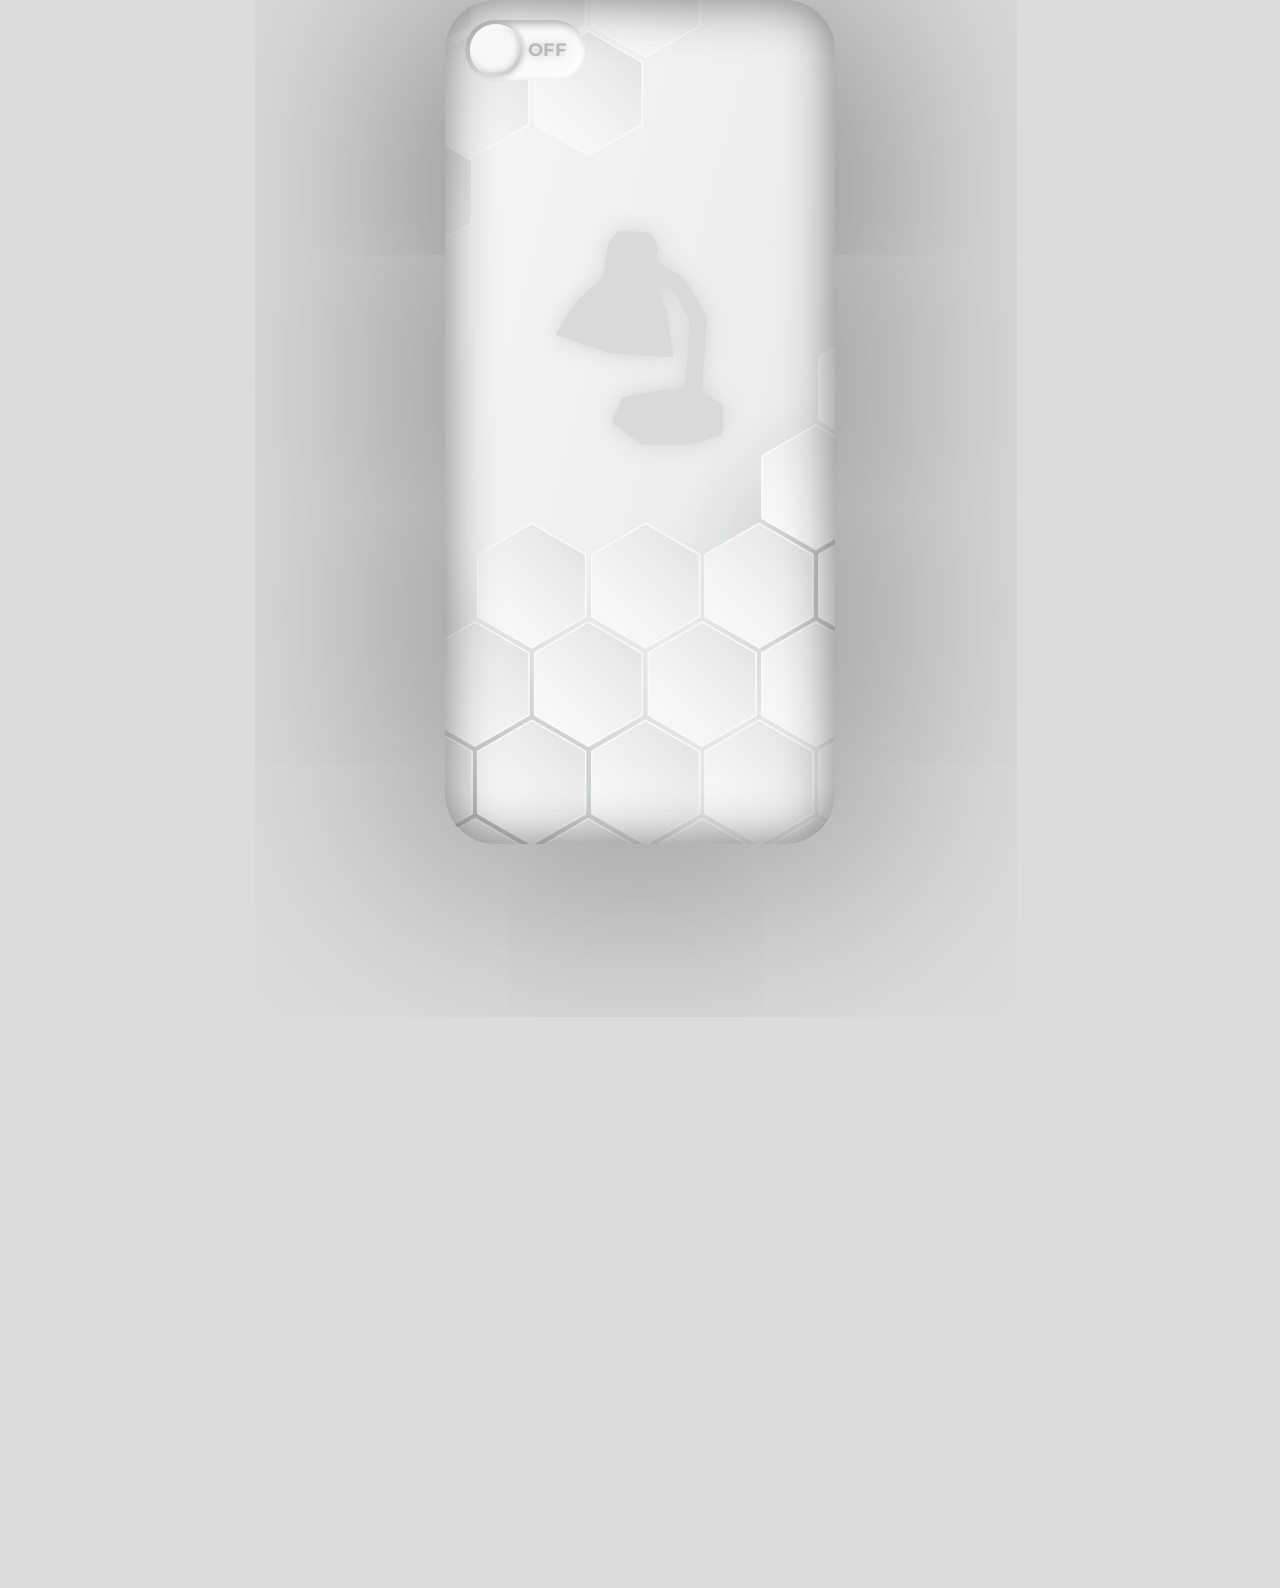
<file: index.html>
<!DOCTYPE html>
<html lang="ru">

<head>
    <meta charset="UTF-8">
    <meta name="viewport" content="width=device-width, initial-scale=1.0" user-scalable="no">
    <!-- <meta name="color-scheme" content="only light"> -->
    <title>Document</title>
    <link rel="preconnect" href="https://fonts.googleapis.com">
    <link rel="preconnect" href="https://fonts.gstatic.com" crossorigin>
    <link
        href="https://fonts.googleapis.com/css2?family=Edu+AU+VIC+WA+NT+Dots&family=Montserrat:ital,wght@0,100..900;1,100..900&family=Roboto:ital,wght@0,100;0,300;0,400;0,500;0,700;0,900;1,100;1,300;1,400;1,500;1,700;1,900&display=swap"
        rel="stylesheet">

    <!-- <link rel="stylesheet" href="https://cdn.jsdelivr.net/npm/normalize.css"> -->
    <link rel="stylesheet" href="reset.css">
    <link rel="stylesheet" href="index-style.css">
</head>

<body>
    <div class="background-main">
        <img src="style/background-main3.jpg" alt="">
        <!-- <div class="filter"></div> -->
    </div>

    <header>
        <div class="on-off">
            <div class="on open_on-off">ON</div>
            <div class="off">OFF</div>
            <div class="runner"></div>
        </div>
    </header>

    <main>
        <!-- <div class="fon-main">
            <img src="style/m1.jpg" alt="">
        </div> -->
        <!-- <div class="container">
            <div class="form-reg">
                <form method="GET" id="regForm">
                    <h2>Sign in</h2>
                    <input type="text" id="email" name="email" placeholder="Login">
                    <input type="password" id="password" name="password" placeholder="Password">
                    <input type="submit" id="submit" value="Отправить" />
                </form>
            </div>
        </div> -->

        <div class="container">

            <div class="main-lamp">
                <svg class="lamp" xmlns="http://www.w3.org/2000/svg" version="1.1" width="170px" height="215px"
                    style="shape-rendering:geometricPrecision; text-rendering:geometricPrecision; image-rendering:optimizeQuality; fill-rule:evenodd; clip-rule:evenodd"
                    xmlns:xlink="http://www.w3.org/1999/xlink">
                    <!-- <g>
                        <path style="opacity:0" fill="#fcfcfc"
                            d="M -0.5,-0.5 C 56.1667,-0.5 112.833,-0.5 169.5,-0.5C 169.5,71.1667 169.5,142.833 169.5,214.5C 158.833,214.5 148.167,214.5 137.5,214.5C 146.855,210.94 156.521,207.94 166.5,205.5C 168.598,195.233 168.932,184.9 167.5,174.5C 160.993,170.414 154.66,166.08 148.5,161.5C 148.167,158.167 147.833,154.833 147.5,151.5C 149.365,129.812 150.865,108.145 152,86.5C 145,74.5 138,62.5 131,50.5C 121.516,43.0891 111.516,36.4224 101,30.5C 101.022,26.0675 101.855,21.7341 103.5,17.5C 101.231,12.4627 98.5641,7.62932 95.5,3C 84.845,1.77827 74.1783,1.1116 63.5,1C 58.872,5.11843 55.372,9.95176 53,15.5C 51.5488,26.2069 49.8821,36.8735 48,47.5C 38.7026,55.1287 29.7026,63.1287 21,71.5C 14.3639,82.3008 7.53057,92.9675 0.5,103.5C 1.09001,104.799 2.09001,105.632 3.5,106C 20.5487,111.683 37.5487,117.35 54.5,123C 75.8212,124.868 97.1545,126.368 118.5,127.5C 116.331,111.494 114.165,95.4943 112,79.5C 106.548,70.2741 102.048,60.9408 98.5,51.5C 105.179,55.8412 112.179,59.6746 119.5,63C 124.207,71.5813 129.04,80.0813 134,88.5C 133.661,111.567 132.161,134.567 129.5,157.5C 108.342,159.578 87.5089,162.911 67,167.5C 64.1954,174.914 61.1954,182.247 58,189.5C 57.3333,190.833 57.3333,192.167 58,193.5C 67.6826,200.363 77.1826,207.363 86.5,214.5C 57.5,214.5 28.5,214.5 -0.5,214.5C -0.5,142.833 -0.5,71.1667 -0.5,-0.5 Z" />
                    </g> -->
                    <g>
                        <path style="opacity:1" fill="#d9d9d9"
                            d="M 137.5,214.5 C 120.5,214.5 103.5,214.5 86.5,214.5C 77.1826,207.363 67.6826,200.363 58,193.5C 57.3333,192.167 57.3333,190.833 58,189.5C 61.1954,182.247 64.1954,174.914 67,167.5C 87.5089,162.911 108.342,159.578 129.5,157.5C 132.161,134.567 133.661,111.567 134,88.5C 129.04,80.0813 124.207,71.5813 119.5,63C 112.179,59.6746 105.179,55.8412 98.5,51.5C 102.048,60.9408 106.548,70.2741 112,79.5C 114.165,95.4943 116.331,111.494 118.5,127.5C 97.1545,126.368 75.8212,124.868 54.5,123C 37.5487,117.35 20.5487,111.683 3.5,106C 2.09001,105.632 1.09001,104.799 0.5,103.5C 7.53057,92.9675 14.3639,82.3008 21,71.5C 29.7026,63.1287 38.7026,55.1287 48,47.5C 49.8821,36.8735 51.5488,26.2069 53,15.5C 55.372,9.95176 58.872,5.11843 63.5,1C 74.1783,1.1116 84.845,1.77827 95.5,3C 98.5641,7.62932 101.231,12.4627 103.5,17.5C 101.855,21.7341 101.022,26.0675 101,30.5C 111.516,36.4224 121.516,43.0891 131,50.5C 138,62.5 145,74.5 152,86.5C 150.865,108.145 149.365,129.812 147.5,151.5C 147.833,154.833 148.167,158.167 148.5,161.5C 154.66,166.08 160.993,170.414 167.5,174.5C 168.932,184.9 168.598,195.233 166.5,205.5C 156.521,207.94 146.855,210.94 137.5,214.5 Z" />
                    </g>
                </svg>


                <svg class="lamp-light" xmlns="http://www.w3.org/2000/svg" version="1.1" width="400px" height="650px"
                    style="shape-rendering:geometricPrecision; text-rendering:geometricPrecision; image-rendering:optimizeQuality; fill-rule:evenodd; clip-rule:evenodd"
                    xmlns:xlink="http://www.w3.org/1999/xlink">
                    <!-- <g>
                        <path style="opacity:0" fill="#fefefe"
                            d="M -0.5,-0.5 C 132.833,-0.5 266.167,-0.5 399.5,-0.5C 399.5,214.833 399.5,430.167 399.5,645.5C 397.202,639.764 395.369,633.764 394,627.5C 362.023,489.779 329.856,352.112 297.5,214.5C 307.758,211.304 318.092,208.304 328.5,205.5C 329.841,195.53 330.341,185.53 330,175.5C 323.508,170.587 316.842,165.92 310,161.5C 309.333,154.833 309.333,148.167 310,141.5C 311.682,123.145 313.016,104.812 314,86.5C 307,74.5 300,62.5 293,50.5C 283.172,43.5852 273.172,36.9186 263,30.5C 263.022,26.0675 263.855,21.7341 265.5,17.5C 263.438,13.0442 261.105,8.71091 258.5,4.5C 247.928,2.55444 237.261,1.7211 226.5,2C 223.027,4.80621 219.86,7.97287 217,11.5C 214.667,23.8292 212.334,36.1625 210,48.5C 201.036,55.795 192.37,63.4617 184,71.5C 177.393,82.4372 170.393,93.1038 163,103.5C 162.544,104.744 163.044,105.577 164.5,106C 109.636,176.353 54.6363,246.52 -0.5,316.5C -0.5,210.833 -0.5,105.167 -0.5,-0.5 Z" />
                    </g> -->
                    <g>
                        <path style="opacity:1" fill="#ffffff"
                            d="M 399.5,645.5 C 399.5,646.833 399.5,648.167 399.5,649.5C 266.167,649.5 132.833,649.5 -0.5,649.5C -0.5,538.5 -0.5,427.5 -0.5,316.5C 54.6363,246.52 109.636,176.353 164.5,106C 163.044,105.577 162.544,104.744 163,103.5C 170.393,93.1038 177.393,82.4372 184,71.5C 192.37,63.4617 201.036,55.795 210,48.5C 212.334,36.1625 214.667,23.8292 217,11.5C 219.86,7.97287 223.027,4.80621 226.5,2C 237.261,1.7211 247.928,2.55444 258.5,4.5C 261.105,8.71091 263.438,13.0442 265.5,17.5C 263.855,21.7341 263.022,26.0675 263,30.5C 273.172,36.9186 283.172,43.5852 293,50.5C 300,62.5 307,74.5 314,86.5C 313.016,104.812 311.682,123.145 310,141.5C 309.333,148.167 309.333,154.833 310,161.5C 316.842,165.92 323.508,170.587 330,175.5C 330.341,185.53 329.841,195.53 328.5,205.5C 318.092,208.304 307.758,211.304 297.5,214.5C 329.856,352.112 362.023,489.779 394,627.5C 395.369,633.764 397.202,639.764 399.5,645.5 Z" />
                    </g>
                    <g>
                        <path style="opacity:1" fill="#fafafa"
                            d="M 260.5,52.5 C 268.517,55.9257 276.017,60.259 283,65.5C 287.92,73.6717 292.587,82.005 297,90.5C 295.691,112.824 294.191,135.157 292.5,157.5C 289.833,157.833 287.167,158.167 284.5,158.5C 282.483,148.433 280.15,138.433 277.5,128.5C 278.325,127.614 279.325,127.281 280.5,127.5C 278.754,111.446 276.588,95.4459 274,79.5C 268.962,70.7568 264.462,61.7568 260.5,52.5 Z" />
                    </g>
                </svg>

                <div class="loading-anim"></div>

                <div class="name-sayt">
                    <h1>m1fka</h1>
                </div>
            </div>

            <div class="lower-shadow"></div>
        </div>
    </main>


    <footer>
        <div class="container">


        </div>
    </footer>

    <script type="module" src="index-js.js"></script>
    <script type="module" src="await-js.js"></script>

</body>

</html>
</file>
<file: index-style.css>
/* :root {
    --main-color: white;
    --dop1-color: #000000;
    --dop2-color: rgba(248, 204, 93, 0.891);
    --dop3-color: rgb(223, 209, 255);
} */

/* html {
    color-scheme: light;
}
@media (prefers-color-scheme: dark) {
    body {}
}

@media (prefers-color-scheme: light) {
    body {}
} */

body {
    /* will-change: transform,opacity; */
    overflow: hidden;
    touch-action: manipulation;

    /* position: fixed; */
    position: absolute;

    /* min-height: 144px; */
    height: 844px;
    width: auto;
    /* background-color: rgba(0, 0, 0, 0); */

    left: 50%;
    transform: translateX(-50%);
    /* transform: translate(-50%,-50%); */


    /* box-shadow:  0 0 500px 10px#646464; */
    /* border: 1px solid #b1b1b1; */

    font-family: "Montserrat", serif;
    font-optical-sizing: auto;
    font-weight: 700;
    font-style: normal;
    animation: background-filter-open 0.9s linear;
    /* background-color: aqua; */
}

@keyframes background-filter-open {
    0% {
        filter: blur(40px);
    }

    100% {
        filter: blur(0px);
    }
}

body.change {
    animation: background-filter-close 3.5s linear;
}

@keyframes background-filter-close {
    50% {
        filter: blur(0px);
    }

    100% {
        filter: blur(40px);
    }
}

.background-main {
    position: absolute;
    object-fit: cover;

    z-index: -100;
    opacity: 0.9;
}
/* .background-main .filter{
    position: absolute;
    top: 0;
    left: 0;
    width: 100%;
    height:100%;
    background-color: rgba(66, 66, 66, 0.103);
    z-index: 2000;
    border-radius: 50px;
} */



header {
    font-weight: 700;

    display: flex;
    justify-content: center;
    align-items: center;

    position: fixed;
    height: 100px;
    width: 390px;
    z-index: 500;
}

main {
    overflow: hidden;

    height: 844px;
    padding-top: 100px;
    box-shadow: inset 0px 0px 50px #646464e0, 0 0 500px 10px#646464;
}

/* footer{
    height: 80px;

    background-color: rgb(30, 75, 82);

} */


/* header */
header .on-off {
    position: absolute;
    display: flex;
    top: 20px;
    left: 20px;
    padding-left: 12px;
    padding-right: 12px;

    border-radius: 30px;
    width: 120px;
    height: 60px;
    background-color: #fafafa;
    box-shadow: inset 4px 4px 8px #adadad, inset -4px -4px 8px #ffffff;

    color: #bababa;
    text-shadow: 0px 0px 8px #827e7e61;

    font-size: 18px;
    /* cursor: pointer; */
}

.on {
    /* color: rgb(81, 184, 146);
    text-shadow: 0px 0px 8px rgb(59, 141, 103); */

    position: relative;
    margin: auto;
}

.off {
    /* color: rgb(255, 127, 127);
    text-shadow: 0px 0px 8px rgb(255, 127, 127); */

    padding-left: 4px;

    position: relative;
    margin: auto;
}

.runner {
    transition: all 1s ease;
    transform: translateX(0px);

    position: absolute;
    left: 5px;
    top: 4px;
    width: 52px;
    height: 52px;
    border-radius: 26px;
    background-color: rgb(247, 247, 247);
    box-shadow: 0px 0px 5px 2px #827e7e61, inset 2px 2px 6px #ffffff, inset -2px -2px 6px #adadad;
}

.runner.open_on-off {
    transition: all 1s ease;
    transform: translateX(58px);
}


/* main */
.container {
    position: relative;
    display: flex;
    justify-content: center;
    width: 390px;
    height: calc(844px - 100px);

}

.loading-anim {
    position: absolute;
    width: 0px;
    height: 14px;
    border-radius: 7px;
    top: 420px;
    left: 80px;
    z-index: 50;
    background-color: rgb(255, 255, 255);
    box-shadow: 0 0 10px rgb(184, 184, 184);
}

.loading-anim.open_light {
    width: 120px;
    animation: loading 2.5s linear;
}

@keyframes loading {
    0% {
        width: 0px;
    }

    100% {
        width: 120px;
    }
}

.main-lamp {
    object-fit: cover;

    position: relative;
    display: flex;
    justify-content: center;
    width: 400px;
    height: 650px;
    top: 0px;
}

.lamp {
    position: absolute;
    top: 130px;
    z-index: 100;
    filter: drop-shadow(0px 0px 10px #d3d3d3);
}

.lamp.open_light {

    filter: drop-shadow(0px 0px 10px rgba(211, 211, 211, 0.9));
}

.lamp-light {
    position: absolute;
    top: 130px;
    right: 43px;
    z-index: 10;
    filter: drop-shadow(0px 0px 10px rgba(211, 211, 211, 0.9));
    opacity: 0;
    animation: blinkLightInfinite 5s linear infinite;
}

.name-sayt {
    position: relative;
    top: 430px;
    left: -60px;
    z-index: 50;
    font-size: 28px;
    color: #fff;
    text-shadow: 0 0 10px rgb(165, 165, 165);
    opacity: 0;
    animation: blinkLightInfinite 5s linear infinite;
}

@keyframes blinkLightInfinite {
    0% {
        opacity: 0;
    }

    79% {
        opacity: 0;
    }

    80% {
        opacity: 0.7;
    }

    82% {
        opacity: 0;
    }

    86% {
        opacity: 0.5;
    }

    88% {
        opacity: 0;
    }

    91% {
        opacity: 0.8;
    }

    92% {
        opacity: 0.5;
    }

    95% {
        opacity: 0.8;
    }

    96% {
        opacity: 0.5;
    }

    100% {
        opacity: 0;
    }
}

.lamp-light.open_light {
    opacity: 0.8;
    animation: blinkLight 1s linear;

}

.name-sayt.open_light {
    opacity: 0.8;
    animation: blinkLight 1s linear;
}

@keyframes blinkLight {
    0% {
        opacity: 0.7;
    }

    10% {
        opacity: 0;
    }

    30% {
        opacity: 0.5;
    }

    40% {
        opacity: 0.1;
    }

    55% {
        opacity: 0.8;
    }

    60% {
        opacity: 0.5;
    }

    75% {
        opacity: 0.8;
    }

    80% {
        opacity: 0.5;
    }

    100% {
        opacity: 0.8;
    }
}

/*  */

.flake1 {
    position: absolute;
    top: 335px;
    font-size: 1em;
    user-select: none;
    pointer-events: none;
    animation-name: fall1;
    animation-timing-function: linear;
}

.flake2 {
    position: absolute;
    top: 335px;
    font-size: 1em;
    user-select: none;
    pointer-events: none;
    animation-name: fall2;
    animation-timing-function: linear;
}

@keyframes fall1 {
    to {
        transform: translate(-95px, 170px);
    }
}

@keyframes fall2 {
    to {
        transform: translate(20px, 170px);
    }
}

/* сделать ток на телефонах */
.lower-shadow {
    position: absolute;
    width: 100%;
    height: 100px;

    box-shadow: 0px 0px 50px #646464e0;
    /* box-shadow: 0 0 30px rgb(253, 0, 0); */
}



/* пк */
@media screen and (min-width: 391px) {
    body {
        /* top: 50px !important; */
        background-color: rgba(184, 184, 184, 0.486);
    }

    .background-main img {
        /* на пк */
        border-radius: 50px;
    }

    main {
        /* на пк */
        border-radius: 50px;
    }

    .lower-shadow {
        width: 0;
    }

}


/*  */







/* .container {
    display: flex;
    flex-direction: column;
    align-items: center;
    justify-content: center;
} */





/* main */
/* .fon-main{
    position: absolute;
    z-index: -10000;
}
.fon-main img{
    object-fit: cover;
    filter: blur(3px);
} */
/* .form-reg{
    height: 100vw;
}

.form-reg form{
    display: flex;
    flex-direction: column;
    align-items: center;
}

.form-reg form input{
    margin-top: 10px;
    width: 220px;
    height: 50px;
    border-radius: 25px;
    padding: 20px;
}


.form-reg form :nth-child(1){

}
.form-reg form :nth-child(2){
}
.form-reg form :nth-child(3){
}
.form-reg form :nth-child(4){
} */





/*  */




/* .container {
    position: relative;
    display: flex;
    justify-content: center;
    align-items: center;
    height: 100vh;
}

.element {
    position: relative;
    z-index: -1;
    padding: 20px;
    background: #fff;
    border-radius: 10px;
}

.ring {
    position: absolute;
    z-index: 1000;
    width: 80%;
    height: 80%;
    top: 20;
    left: 20;
}

.ring-path {
    fill: none;
    stroke: rgba(255, 0, 0, 0.5);
    stroke-width: 15;
    animation: morph 5s infinite ease-in-out;
}

@keyframes morph {
    0%, 100% {
        d: path("M 100,20 A 80,80 0 1,1 100,180 A 80,80 0 1,1 100,20");
        stroke-width: 5;
    }
    25% {
        d: path("M 100,20 A 10,80 0 1,1 100,180 A 10,80 0 1,1 100,20");
        stroke-width: 15;
    }
    50% {
        d: path("M 100,20 A -80,80 0 1,1 100,180 A -80,80 0 1,1 100,20");
        stroke-width: 5;
    }
    75% {
        d: path("M 100,20 A -10,80 0 1,1 100,180 A -10,80 0 1,1 100,20");
        stroke-width: 15;
    }
} */
</file>
